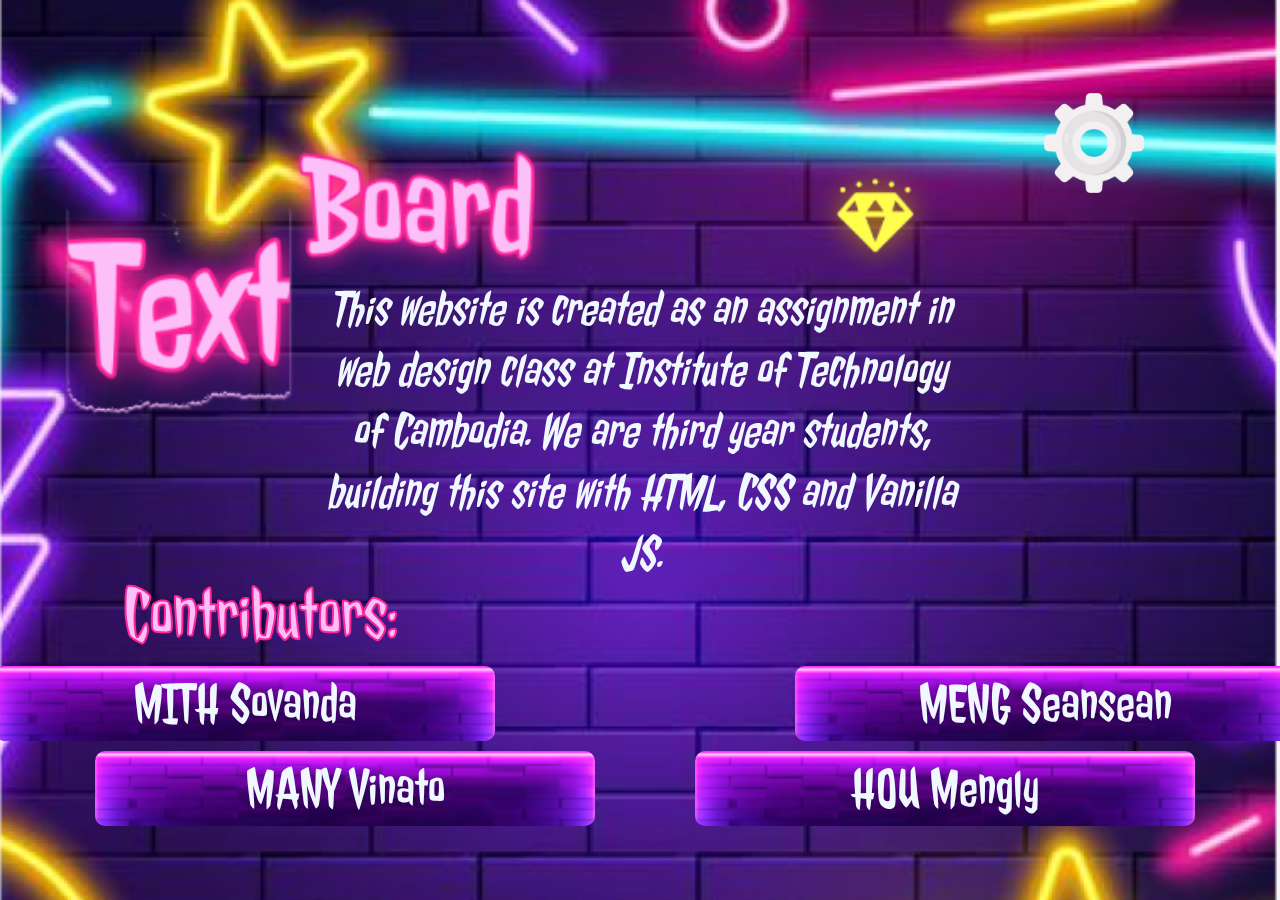
<file: src/About/about.html>
<!doctype html>
<html lang="en">
  <head>
    <meta charset="UTF-8" />
    <meta name="viewport" content="width=device-width, initial-scale=1.0" />
    <title>Modern Text Board</title>
    <link rel="icon" href="../../photo/light.png" />
    <link rel="stylesheet" href="./about.css" />
    <link
      rel="stylesheet"
      href="https://fonts.googleapis.com/css?family=Jolly Lodger"
    />
  </head>
  <body>
    <div class="container">
      <div class="wrapper">
        <a href="../Themes/themes.html">
          <button class="light"><img src="../../photo/light.png" /></button>
        </a>
        <div class="theme">Themes</div>
        <button class="setting"><img src="../../photo/settings.png" /></button>
        <div class="para">
          <p>
            <em>
              This website is created as an assignment in web design class at
              Institute of Technology of Cambodia. We are third year students,
              building this site with HTML, CSS and Vanilla JS.
            </em>
          </p>
        </div>
        <div class="contri">Contributors:</div>
        <div class="G-button">
          <div class="G1-button">
            <a
              href="mailto:vanda.can.read@gmail.com"
              style="text-decoration: none"
            >
              <button class="btn">MITH Sovanda</button>
            </a>
            <a
              href="mailto:mengseansean5002@gmail.com"
              style="text-decoration: none"
            >
              <button class="btn">MENG Seansean</button>
            </a>
          </div>
          <div class="G2-button">
            <a
              href="mailto:many.vinatoooo@gmail.com"
              style="text-decoration: none"
            >
              <button class="btn">MANY Vinato</button>
            </a>
            <a
              href="mailto:hourmengly74@gmail.com"
              style="text-decoration: none"
            >
              <button class="btn">HOU Mengly</button>
            </a>
          </div>
        </div>
      </div>
    </div>
  </body>
</html>
</file>
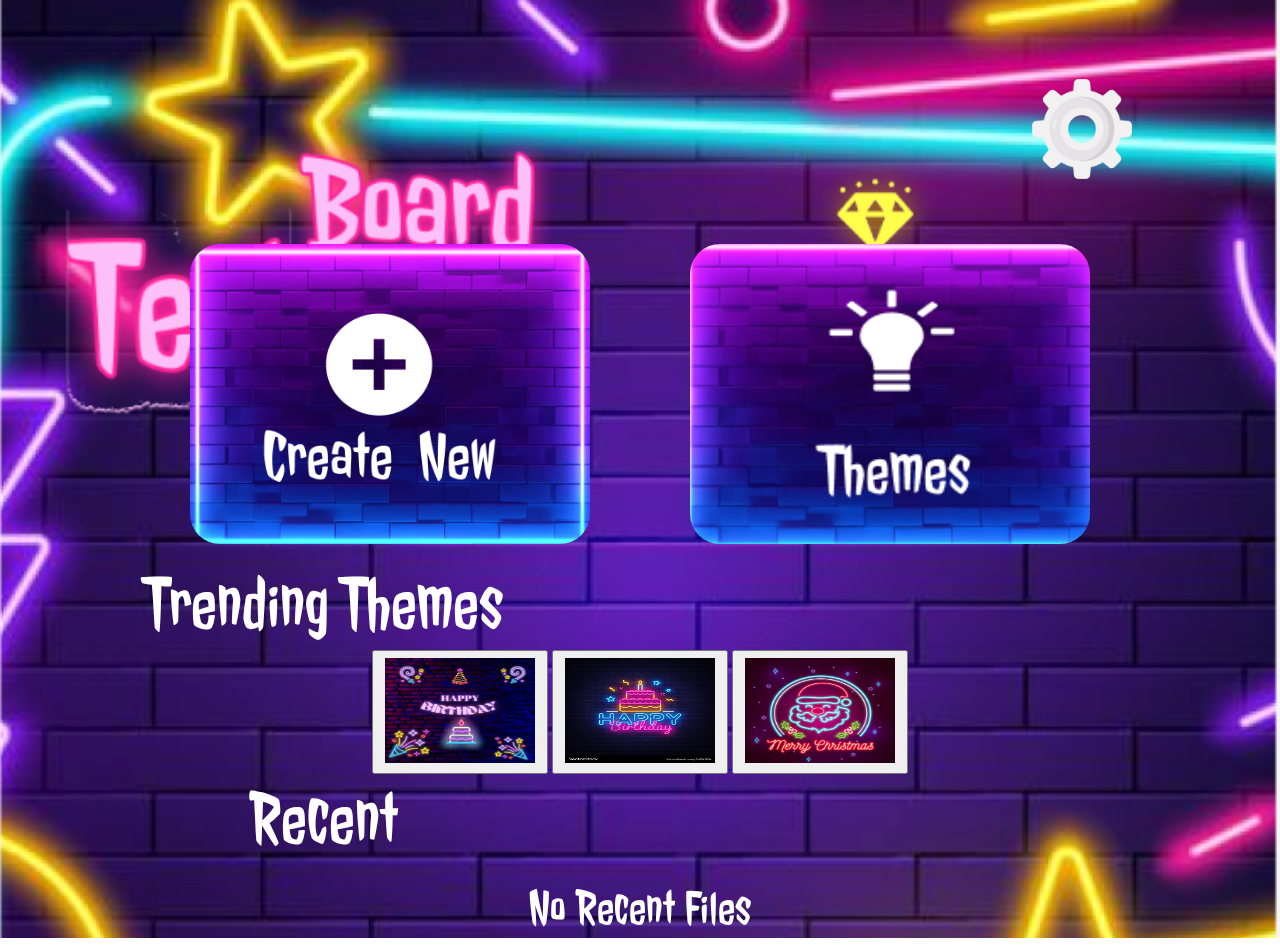
<file: src/HomeScreen/homescreen.html>
<!doctype html>
<html lang="en">
  <head>
    <meta charset="UTF-8" />
    <meta name="viewport" content="width=device-width, initial-scale=1.0" />
    <title>Document</title>
    <link rel="stylesheet" href="./homescreen.css" />
    <link
      rel="stylesheet"
      href="https://fonts.googleapis.com/css?family=Jolly Lodger"
    />
  </head>

  <body>
    <div class="wrapper">
      <a href="../About/about.html">
        <button class="setting"><img src="../../photo/settings.png" /></button>
      </a>
      <div class="createnew">
        <div class="light">
          <a href="../Themes/themes.html">
            <button class="light"><img src="../../photo/light.png" /></button>
            <div class="theme-t">Themes</div>
          </a>
        </div>
        <div class="Group">
          <div class="create">
            <a href="../Text Board Interface/textboard.html">
              <button class="btn"></button>
            </a>
          </div>
          <div class="theme">
            <a href="../Themes/themes.html">
              <button class="btn0"></button>
            </a>
          </div>
        </div>
      </div>
      <div class="trendingTheme">
        <div class="text-trend">Trending Themes</div>
        <div class="trend">
          <a href="../Text Board Interface/textboard.html">
            <button>
              <img src="../../photo/trending1.jpg" alt="HBDTheme1" />
            </button>
            <button>
              <img src="../../photo/trending2.jpg" alt="HBDTheme2" />
            </button>
            <button><img src="../../photo/trending3.png" alt="X-mas" /></button>
          </a>
        </div>
      </div>
      <div class="recent">
        <div class="text-recent">Recent</div>
        <div class="no-re">No Recent Files</div>
      </div>
    </div>
  </body>
</html>
</file>
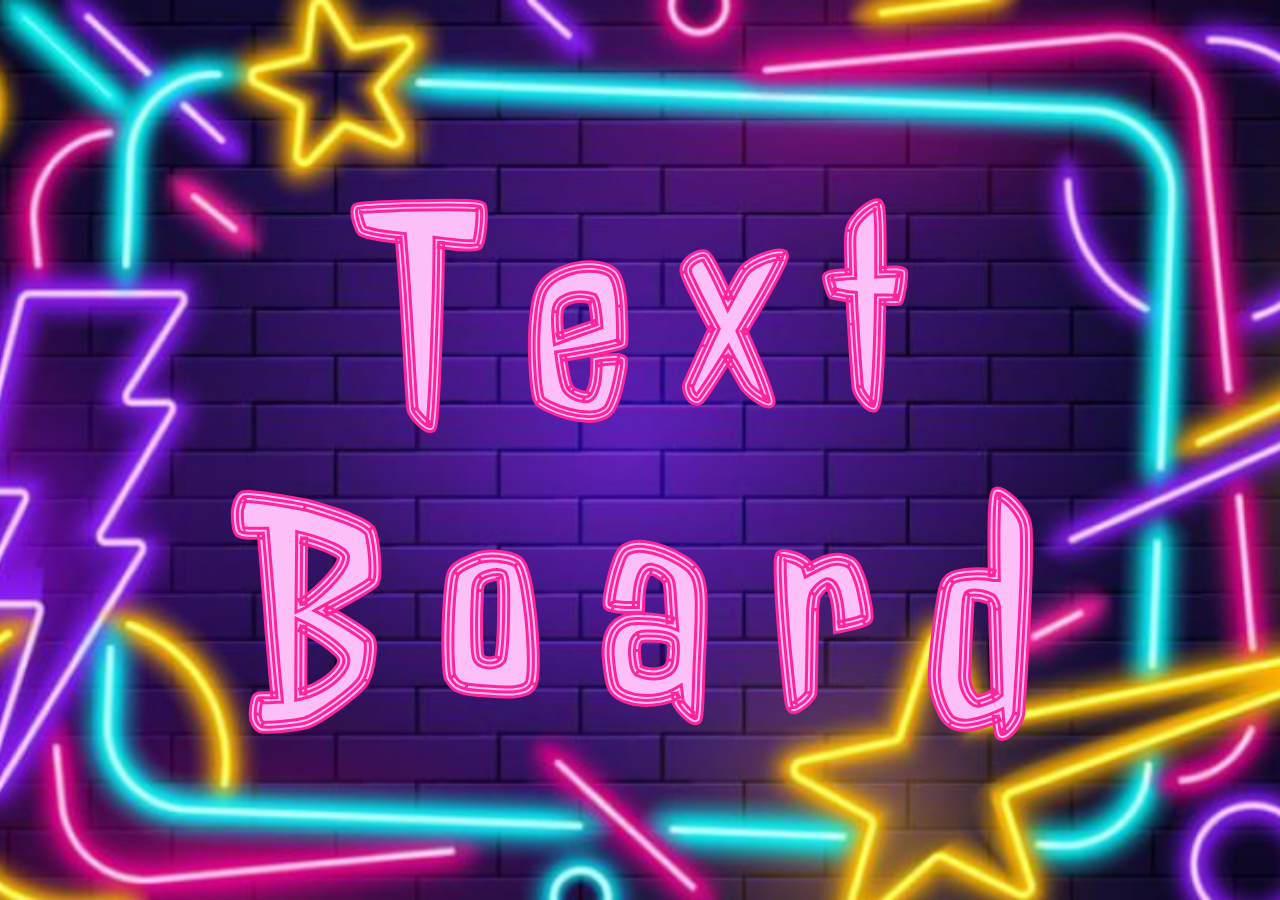
<file: src/Operating/operating.html>
<!doctype html>
<html lang="en">
  <head>
    <meta charset="UTF-8" />
    <meta name="viewport" content="width=device-width, initial-scale=1.0" />
    <title>Document</title>
    <link rel="stylesheet" href="./operating.css" />
    <link
      rel="stylesheet"
      href="https://fonts.googleapis.com/css?family=Jolly Lodger"
    />
  </head>
  <body>
    <div class="wrapper" id="wrapper">
      <h1>
        <span>T</span>
        <span>e</span>
        <span>x</span>
        <span>t</span>
      </h1>
      <h2>
        <span>B</span>

        <span>o</span>

        <span>a</span>

        <span>r</span>

        <span>d</span>
      </h2>
    </div>
    <script src="./script.js"></script>
  </body>
</html>
</file>
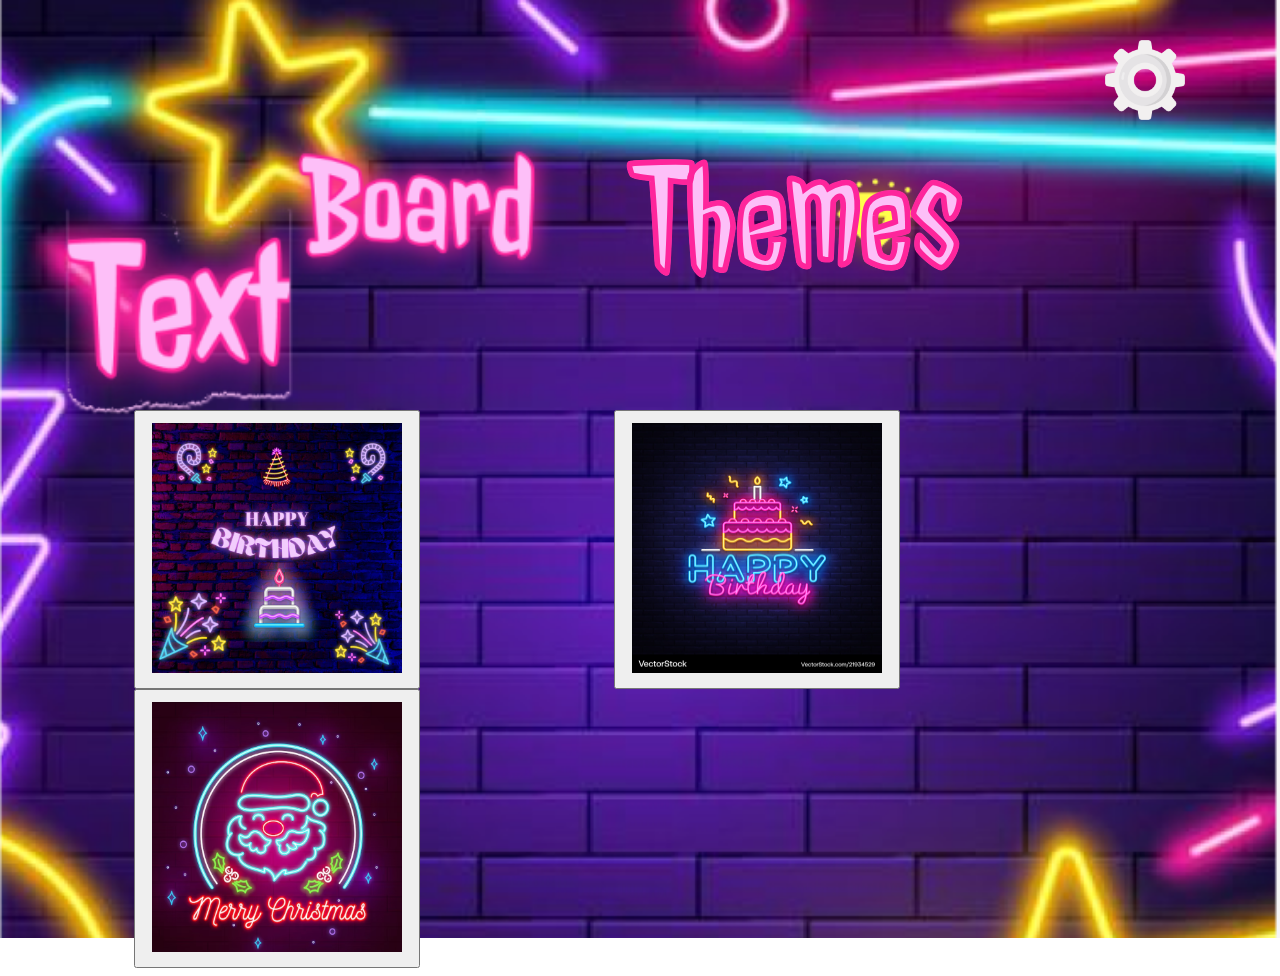
<file: src/Themes/themes.html>
<!doctype html>
<html lang="en">
  <head>
    <meta charset="UTF-8" />
    <meta name="viewport" content="width=device-width, initial-scale=1.0" />
    <title>Modern Text Board</title>
    <link rel="icon" href="../../photo/light.png" />
    <link rel="stylesheet" href="./themes.css" />
    <link
      rel="stylesheet"
      href="https://fonts.googleapis.com/css?family=Jolly Lodger"
    />
  </head>
  <body>
    <div class="container">
      <h1 class="Themes">Themes</h1>

      <button><img src="../../photo/trending1.jpg" alt="HBD" /></button>
      <button><img src="../../photo/trending2.jpg" alt="HBD" /></button>
      <button><img src="../../photo/trending3.png" alt="X-mas" /></button>

      <a href="../About/about.html">
        <button class="setting"><img src="../../photo/settings.png" /></button>
      </a>
    </div>
  </body>
</html>
</file>
<file: src/About/about.css>
@media only screen and (min-width: 991px) {
  body {
    background-image: url(../../photo/bg-screen.png);
    background-repeat: no-repeat;
    background-position: center;
    background-attachment: fixed;
    background-size: cover;
    overflow: hidden;
  }
  .container {
    width: 100%;
    height: 100%;
    margin-top: 10%;
  }
  .wrapper {
    display: flex;
    justify-content: center;
    align-items: center;
    flex-direction: column;
  }
  .para {
    color: aliceblue;
    margin: 5% 25% -5% 25%;
    font-size: 50px;
    text-align: center;
    font-family: "Jolly Lodger";
  }

  .contri {
    color: #fdbff8;
    -webkit-text-stroke: 2px #fe259b;
    font-size: 75px;
    margin-right: 60%;
    font-family: "Jolly Lodger";
  }
  .btn {
    height: 75px;
    width: 500px;
    color: aliceblue;
    border-radius: 10px;
    border: none;
    background-image: url(../../photo/btn-style.png);
    background-size: cover;
    font-size: 55px;
    margin: 1%;
    font-family: "Jolly Lodger";
  }

  .light {
    background-color: transparent;
    border-color: transparent;
  }

  .light > img {
    visibility: hidden;
    width: 0px;
  }

  .setting {
    background-color: transparent;
    border-color: transparent;
    position: absolute;
    top: 10%;
    right: 10%;
  }

  .setting > img {
    width: 100px;
    height: 100px;
  }
  .theme {
    color: transparent;
  }

  .G1-button {
    display: flex;
    gap: 300px;
    /* margin-top: -400px; */
  }
  .G2-button {
    display: flex;
    margin-left: 100px;
    gap: 100px;
  }
}

@media only screen and (max-width: 991px) {
  body {
    background-image: url(../../photo/bg-about-mobile.png);
    background-repeat: no-repeat;
    background-position: center;
    background-attachment: fixed;
    background-size: cover;
    overflow-x: hidden;
  }
  .container {
    width: 100%;
    height: 100%;
  }

  .wrapper {
    display: flex;
    justify-content: center;
    align-items: center;
    flex-direction: column;
  }
  .para {
    position: relative;
    top: 0px;
    left: 10px;
    color: aliceblue;
    margin: 3% 25% 0 10%;
    font-size: 16px;
    text-align: center;
    font-family: "Jolly Lodger";
  }
  .contri {
    color: transparent;
  }

  .btn {
    position: relative;
    top: 50px;
    left: 0px;
    display: block;
    height: 55px;
    width: 200px;
    color: aliceblue;
    border-radius: 14px;
    border: none;
    background-image: url(../../photo/btn-style.png);
    background-size: cover;
    font-size: 20px;
    font-family: "Jolly Lodger";
  }

  .light {
    background-color: transparent;
    border-color: transparent;
    position: relative;
    top: 170px;
    right: 130px;
  }

  .light > img {
    width: 80px;
    height: 80px;
  }

  .setting {
    background-color: transparent;
    border-color: transparent;
    position: absolute;
    top: 170px;
    right: 20px;
  }

  .setting > img {
    width: 60px;
    height: 60px;
  }

  .theme {
    color: aliceblue;
    font-family: "Jolly Lodger";
    margin-top: 170px;
    margin-left: -260px;
  }
}
</file>
<file: src/HomeScreen/homescreen.css>
@media only screen and (min-width: 991px) {
  body {
    background-image: url(../../photo/bg-screen.png);
    background-repeat: no-repeat;
    background-position: center;
    background-attachment: fixed;
    background-size: cover;
    overflow: hidden;
  }
  .wrapper {
    width: 100%;
    height: 100%;
  }
  .createnew {
    display: flex;
    flex-direction: column;
    align-items: center;
    justify-content: center;
  }

  .trendingTheme {
    display: flex;
    flex-direction: column;
    align-items: center;
    justify-content: center;
  }
  .text-trend {
    color: rgb(255, 255, 255);
    font-family: "Jolly Lodger";
    margin-right: 50%;
    margin-top: 1%;
    font-size: 75px;
  }
  .recent {
    display: flex;
    flex-direction: column;
    align-items: center;
    justify-content: center;
  }
  .text-recent {
    color: rgb(255, 255, 255);
    font-family: "Jolly Lodger";
    margin-right: 50%;
    font-size: 75px;
  }
  .no-re {
    margin-top: 1%;
    color: rgb(255, 255, 255);
    font-family: "Jolly Lodger";
    font-size: 50px;
  }
  .Group {
    margin-top: -7%;
    gap: 100px;
    display: flex;
  }
  .btn {
    background-image: url(../../photo/button1.png);
    background-size: cover;
    border: none;
    border-radius: 30px;
    height: 300px;
    width: 400px;
    cursor: pointer;
  }
  .btn0 {
    background-image: url(../../photo/button2.png);
    background-size: cover;
    border: none;
    border-radius: 30px;
    height: 300px;
    width: 400px;
    cursor: pointer;
  }

  img {
    width: 150px;
    height: 105px;
    padding: 5px;
  }
  .setting {
    background-color: transparent;
    border-color: transparent;
    margin-top: 5%;
    margin-left: 80%;
  }

  .setting > img {
    width: 100px;
    height: 100px;
  }

  .light {
    background-color: transparent;
    border-color: transparent;
    position: relative;
  }

  .light > img {
    visibility: hidden;
    width: 0px;
  }

  .theme-t {
    visibility: hidden;
    width: 0px;
  }
}
@media only screen and (max-width: 991px) {
  body {
    background-image: url(../../photo/bg-screen-mobile.png);
    background-repeat: no-repeat;
    background-position: center;
    background-attachment: fixed;
    background-size: cover;
    overflow-x: hidden;
  }
  .wrapper {
    width: 100%;
    height: 100%;
  }
  .createnew {
    padding-top: 5%;
    display: flex;
    flex-direction: column;
    align-items: center;
    justify-content: center;
  }
  .create {
    margin-top: 30%;
  }

  .trendingTheme {
    padding-top: 5%;
    display: flex;
    flex-direction: column;
    align-items: center;
    justify-content: center;
  }
  .text-trend {
    color: rgb(255, 255, 255);
    font-family: "Jolly Lodger";
    font-size: 25px;
    margin-top: -5%;
    margin-right: 50%;
  }
  .recent {
    padding-top: 5%;
    display: flex;
    flex-direction: column;
    align-items: center;
    justify-content: center;
  }
  .text-recent {
    color: rgb(255, 255, 255);
    font-family: "Jolly Lodger";
    font-size: 25px;
    margin-top: 5%;
    margin-right: 50%;
  }
  .no-re {
    margin-top: 5%;
    color: rgb(255, 255, 255);
    font-family: "Jolly Lodger";
    font-size: 25px;
  }

  .btn {
    background-image: url(../../photo/button1.png);
    background-size: cover;
    margin-top: 10%;
    border: none;
    border-radius: 30px;
    height: 150px;
    width: 200px;
    cursor: pointer;
  }
  .btn0 {
    visibility: hidden;
    width: 0px;
  }
  button {
    margin-top: 10%;
  }
  img {
    width: 70px;
    height: 70px;
    padding: 1px;
  }
  .setting {
    background-color: transparent;
    border-color: transparent;
    position: absolute;
    top: 80px;
    right: 10px;
  }

  .setting > img {
    width: 60px;
    height: 60px;
  }

  .light {
    background-color: transparent;
    border-color: transparent;
    position: relative;
    top: 90px;
    right: 70px;
  }

  .light > img {
    width: 80px;
    height: 80px;
  }

  .theme-t {
    color: aliceblue;
    font-family: "Jolly Lodger";
    font-size: 25px;
    margin-top: 100px;
    margin-left: -45px;
  }
}
</file>
<file: src/Operating/operating.css>
@media only screen and (min-width: 991px) {
  body {
    background-image: url(../../photo/bg-homescreen.png);
    background-repeat: no-repeat;
    background-position: center;
    background-attachment: fixed;
    background-size: cover;
  }

  .wrapper {
    display: flex;
    flex-direction: column;
    justify-content: center;
    align-items: center;
    position: relative;
  }

  h1 {
    position: absolute;
    top: -75px;
    font-family: "Jolly Lodger";
    font-size: 300px;
    color: #fdbff8;
    -webkit-text-stroke: 3px #fe259b;
  }

  h1 span {
    animation: animate 2.5s linear infinite;
  }

  h2 {
    position: absolute;
    top: 150px;
    font-family: "Jolly Lodger";
    font-size: 320px;
    color: #fdbff8;
    -webkit-text-stroke: 3px #fe259b;
  }

  h2 span {
    animation: animate 2s linear infinite;
  }
}
@media only screen and (max-width: 991px) {
  body {
    background-image: url("../../photo/bg-homescreen-mobile.png");
    background-repeat: no-repeat;
    background-position: center;
    background-attachment: fixed;
    background-size: cover;
  }
  .wrapper {
    display: flex;
    flex-direction: column;
    justify-content: center;
    align-items: center;
    position: relative;
  }

  h1 {
    position: absolute;
    top: 90px;
    display: flex;
    font-size: 200px;
    font-family: "Jolly Lodger";
  }

  h1 span {
    animation: animate 2.5s linear infinite;
  }

  h2 {
    position: absolute;
    top: 300px;
    display: flex;
    font-size: 190px;
    font-family: "Jolly Lodger";
  }

  h2 span {
    animation: animate 2s linear infinite;
  }
}
@keyframes animate {
  0%,
  18%,
  20%,
  50.1%,
  60%,
  65.1%,
  80%,
  90.1%,
  92% {
    color: #fdbff8;
    -webkit-text-stroke: 3px #fe259b;
    text-shadow:
      0 0 5px #fd66b9,
      0 0 5px #fd66b9,
      0 0 5px #fd66b9,
      0 0 5px #fd66b9,
      0 0 5px #fd66b9,
      0 0 5px #fd66b9,
      0 0 5px #fd66b9,
      0 0 6px #fd66b9;
  }

  18.1%,
  20.1%,
  30%,
  50%,
  60.1%,
  65%,
  80.1%,
  90%,
  92.1%,
  100% {
    color: #fdbff8;
    -webkit-text-stroke: 3px #fe259b;
    text-shadow:
      0 0 10px #fd66b9,
      0 0 11px #fd66b9,
      0 0 12px #fd66b9,
      0 0 13px #fd66b9,
      0 0 14px #fd66b9,
      0 0 15px #fd66b9,
      0 0 17px #fd66b9,
      0 0 18px #fd66b9;
  }

  100% {
    color: transparent;
    box-shadow: none;
  }
}
</file>
<file: src/Themes/themes.css>
@media only screen and (min-width: 991px) {
  body {
    background-image: url(../../photo/bg-screen.png);
    background-repeat: no-repeat;
    background-position: center;
    background-attachment: fixed;
    background-size: cover;
  }

  .container {
    width: 100%;
    height: 100%;
  }

  button {
    margin-left: 10%;
    margin-right: 5%;
  }

  img {
    width: 250px;
    height: 250px;
    padding: 10px;
  }

  .Themes {
    margin-top: 10%;
    margin-left: 50%;
    font-size: 150px;
    font-family: "Jolly Lodger";
    color: #fdbff8;
    -webkit-text-stroke: 1px #fe259b;
  }
  .setting {
    background-color: transparent;
    border-color: transparent;
    position: absolute;
    top: 3%;
    right: 1%;
  }

  .setting > img {
    width: 80px;
    height: 80px;
  }
}

@media only screen and (max-width: 991px) {
  body {
    background-image: url(../../photo/bg-screen-mobile.png);
    background-repeat: no-repeat;
    background-position: center;
    background-attachment: fixed;
    background-size: cover;
    overflow-x: hidden;
    margin: 0;
    padding: 0;
  }

  .container {
    width: 100%;
    display: flex;
    flex-direction: column;
    align-items: center;
    gap: 10px;
  }

  .Themes {
    font-size: 75px;
    margin: 200px 0 0 0;
    text-align: center;
    font-family: "Jolly Lodger";
    color: #fdbff8;
    -webkit-text-stroke: 1px #fe259b;
  }

  button {
    background: none;
    border: none;
    padding: 0;
  }

  img {
    width: 100px; /* or use percentage: width: 50%; */
    height: auto;
    max-width: 100%;
    display: block;
  }

  .setting {
    position: fixed;
    top: 150px;
    right: 20px;
    background: none;
    border: none;
  }

  .setting > img {
    width: 40px;
    height: 40px;
  }
}
</file>
